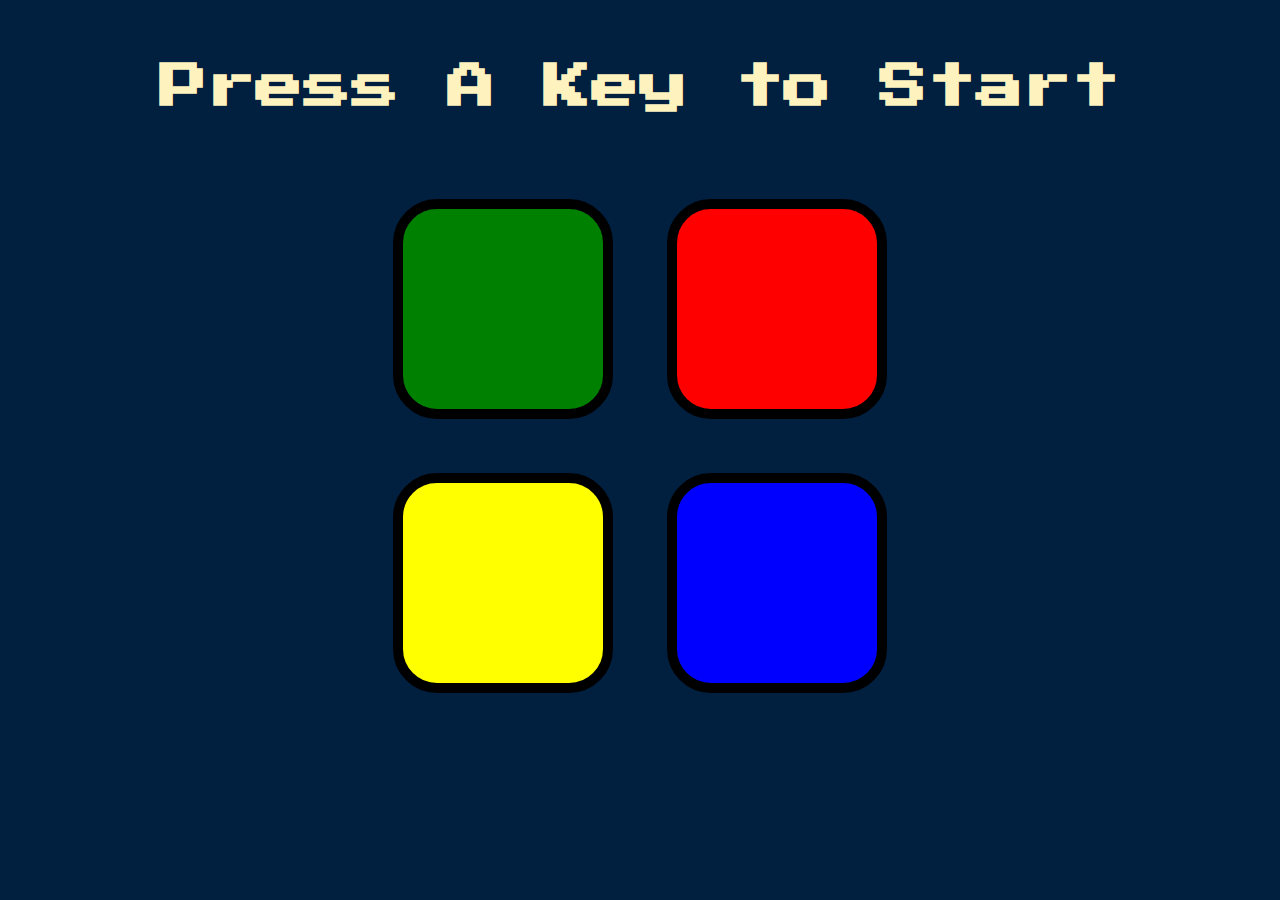
<file: Simon Game/Simon Game Challenge Step 1 Answer/index.html>
<!DOCTYPE html>
<html lang="en" dir="ltr">

<head>
  <meta charset="utf-8">
  <title>Simon</title>
  <link rel="stylesheet" href="styles.css">
  <link href="https://fonts.googleapis.com/css?family=Press+Start+2P" rel="stylesheet">
</head>

<body>
  <h1 id="level-title">Press A Key to Start</h1>
  <div class="container">
    <div lass="row">

      <div type="button" id="green" class="btn green">

      </div>

      <div type="button" id="red" class="btn red">

      </div>
    </div>

    <div class="row">

      <div type="button" id="yellow" class="btn yellow">

      </div>
      <div type="button" id="blue" class="btn blue">

      </div>

    </div>

  </div>

  <script src="https://ajax.googleapis.com/ajax/libs/jquery/3.3.1/jquery.min.js"></script>
  <script src="game.js" charset="utf-8"></script>

</body>

</html>
</file>
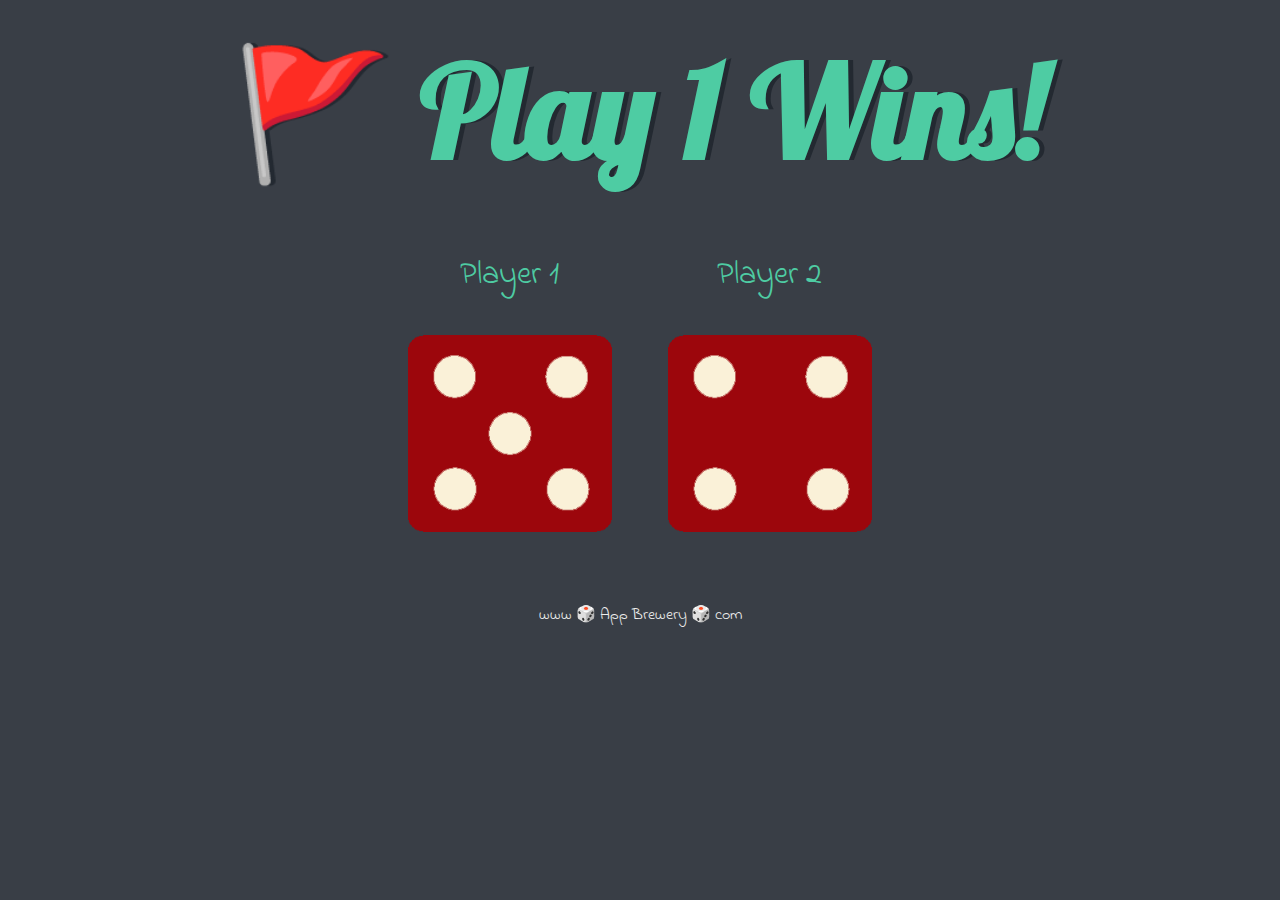
<file: DICE/Dicee Challenge - Starting Files/dicee.html>
<!DOCTYPE html>
<html lang="en" dir="ltr">
  <head>
    <meta charset="utf-8">
    <title>Dicee</title>
    <link rel="stylesheet" href="styles.css">
    <link href="https://fonts.googleapis.com/css?family=Indie+Flower|Lobster" rel="stylesheet">

  </head>
  <body>

    <div class="container">
      <h1>Refresh Me</h1>

      <div class="dice">
        <p>Player 1</p>
        <img class="img1" src="images/dice6.png">
      </div>

      <div class="dice">
        <p>Player 2</p>
        <img class="img2" src="images/dice6.png">
      </div>

    </div>

<script src="index.js" charset="utf-8"></script>

</body>

  <footer>
    www 🎲 App Brewery 🎲 com
  </footer>
</html>
</file>
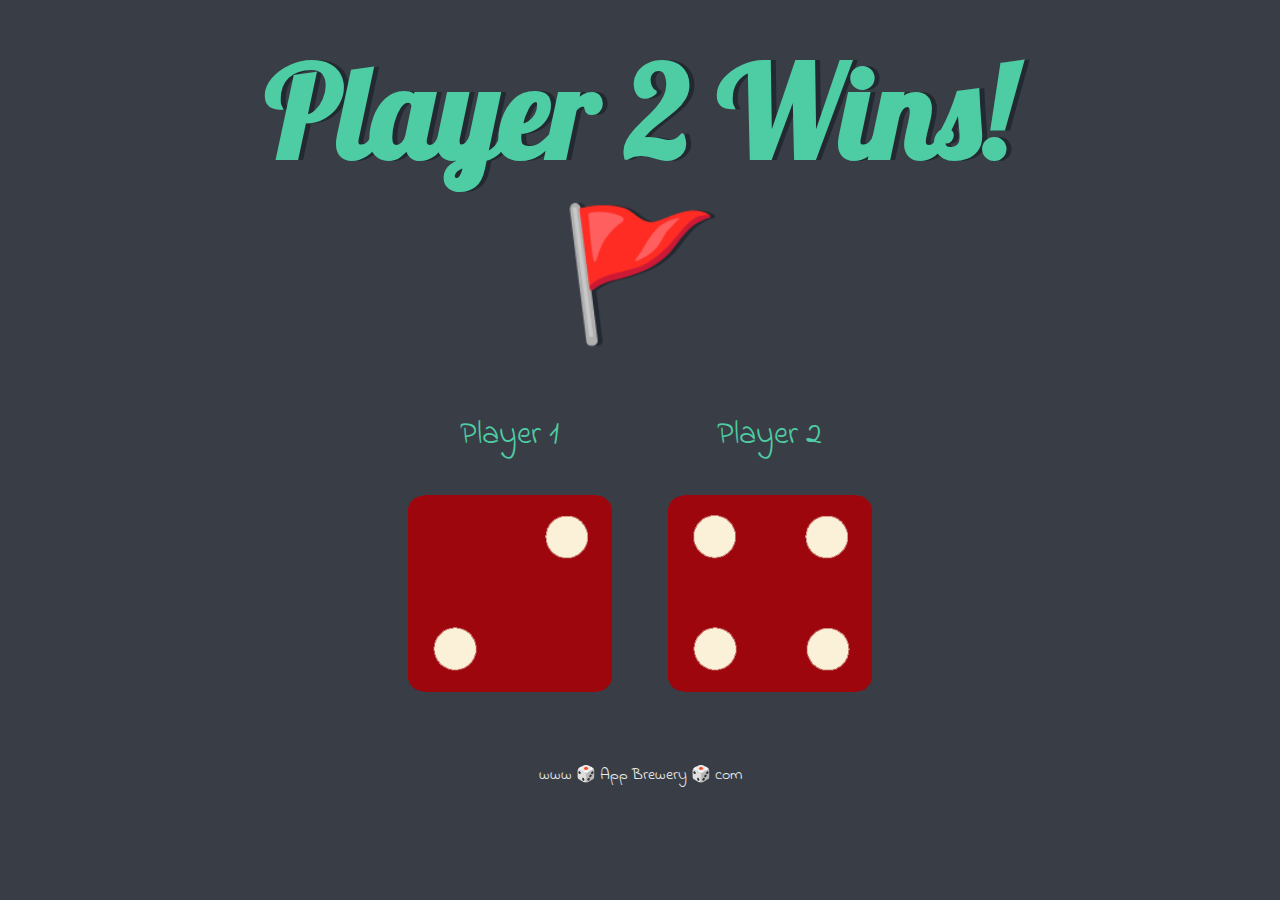
<file: DICE/Answer/Ans Dicee Challenge - Completed/dicee.html>
<!DOCTYPE html>
<html lang="en" dir="ltr">
  <head>
    <meta charset="utf-8">
    <title>Dicee</title>
    <link rel="stylesheet" href="styles.css">
    <link href="https://fonts.googleapis.com/css?family=Indie+Flower|Lobster" rel="stylesheet">

  </head>
  <body>

    <div class="container">
      <h1>Refresh Me</h1>

      <div class="dice">
        <p>Player 1</p>
        <img class="img1" src="images/dice6.png">
      </div>

      <div class="dice">
        <p>Player 2</p>
        <img class="img2" src="images/dice6.png">
      </div>

    </div>

    <script src="index.js" charset="utf-8"></script>

      </body>

      <footer>
        www 🎲 App Brewery 🎲 com
      </footer>
    </html>
</file>
<file: Simon Game/Simon Game Challenge Step 1 Answer/styles.css>
body {
  text-align: center;
  background-color: #011F3F;
}

#level-title {
  font-family: 'Press Start 2P', cursive;
  font-size: 3rem;
  margin:  5%;
  color: #FEF2BF;
}

.container {
  display: block;
  width: 50%;
  margin: auto;

}

.btn {
  margin: 25px;
  display: inline-block;
  height: 200px;
  width: 200px;
  border: 10px solid black;
  border-radius: 20%;
}

.game-over {
  background-color: red;
  opacity: 0.8;
}

.red {
  background-color: red;
}

.green {
  background-color: green;
}

.blue {
  background-color: blue;
}

.yellow {
  background-color: yellow;
}

.pressed {
  box-shadow: 0 0 20px white;
  background-color: grey;
}
</file>
<file: DICE/Dicee Challenge - Starting Files/styles.css>
.container {
  width: 70%;
  margin: auto;
  text-align: center;
}

.dice {
  text-align: center;
  display: inline-block;

}

body {
  background-color: #393E46;
}

h1 {
  margin: 30px;
  font-family: 'Lobster', cursive;
  text-shadow: 5px 0 #232931;
  font-size: 8rem;
  color: #4ECCA3;
}

p {
  font-size: 2rem;
  color: #4ECCA3;
  font-family: 'Indie Flower', cursive;
}

img {
  width: 80%;
}

footer {
  margin-top: 5%;
  color: #EEEEEE;
  text-align: center;
  font-family: 'Indie Flower', cursive;

}
</file>
<file: DICE/Answer/Ans Dicee Challenge - Completed/styles.css>
.container {
  width: 70%;
  margin: auto;
  text-align: center;
}

.dice {
  text-align: center;
  display: inline-block;

}

body {
  background-color: #393E46;
}

h1 {
  margin: 30px;
  font-family: 'Lobster', cursive;
  text-shadow: 5px 0 #232931;
  font-size: 8rem;
  color: #4ECCA3;
}

p {
  font-size: 2rem;
  color: #4ECCA3;
  font-family: 'Indie Flower', cursive;
}

img {
  width: 80%;
}

footer {
  margin-top: 5%;
  color: #EEEEEE;
  text-align: center;
  font-family: 'Indie Flower', cursive;

}
</file>
